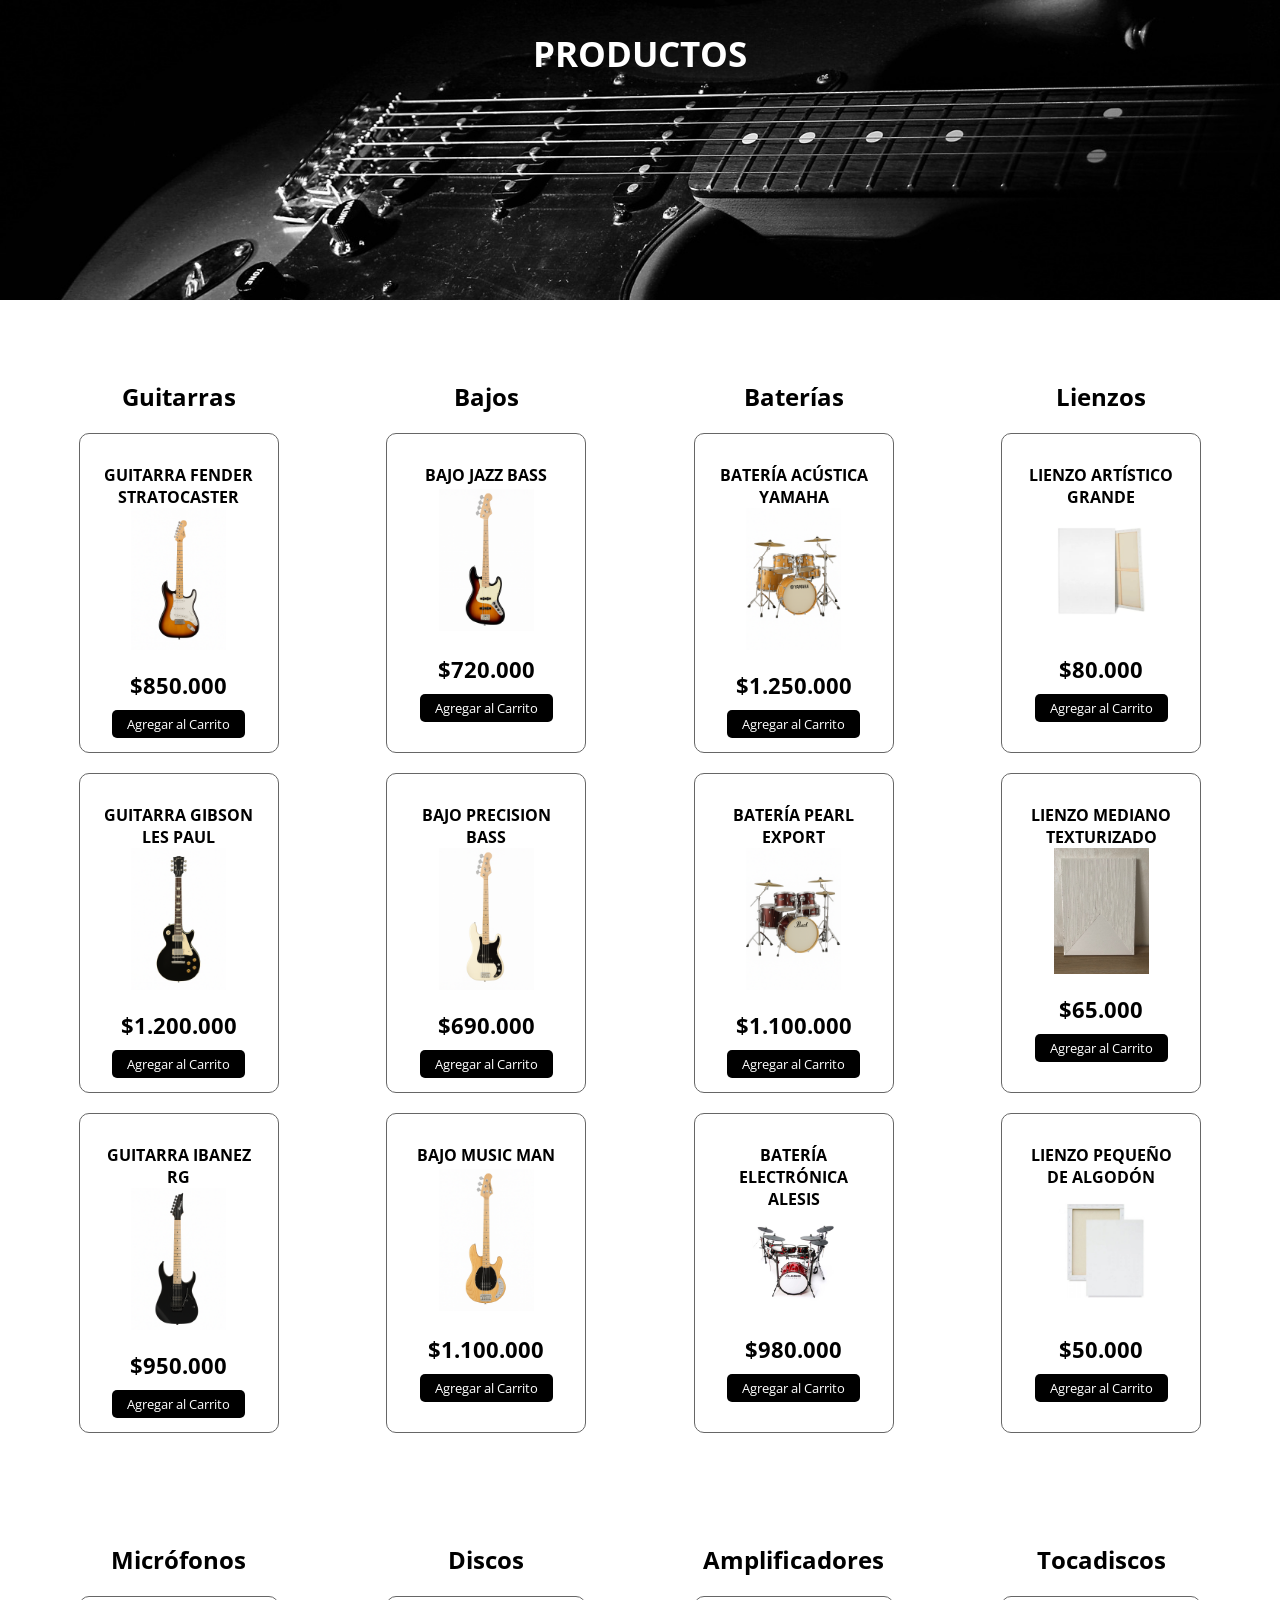
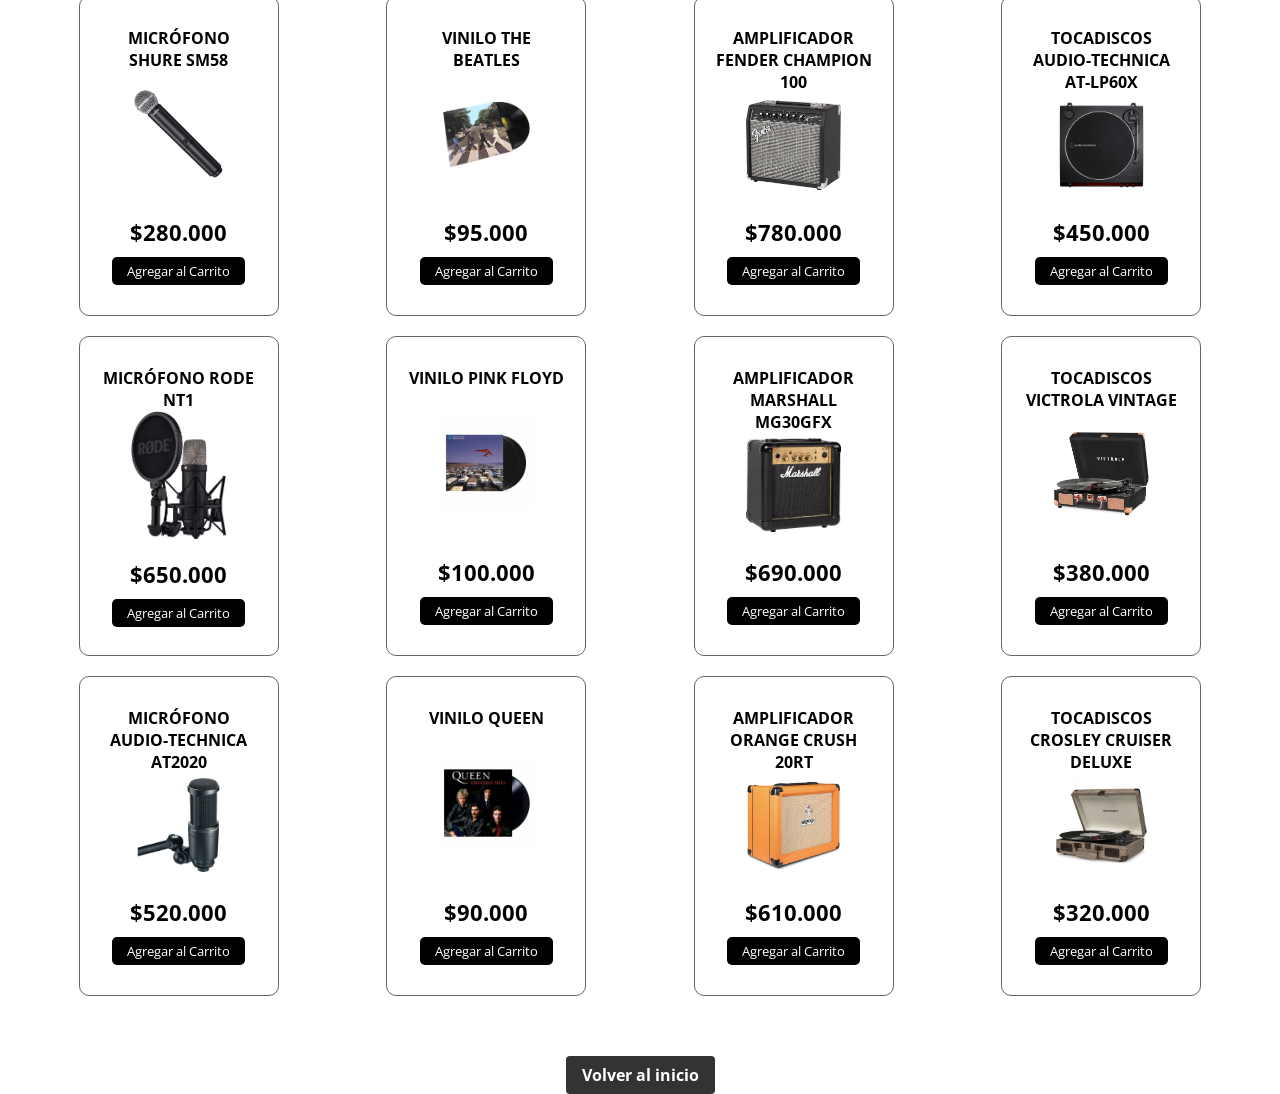
<file: Carrito.html>
<!DOCTYPE html>
<html lang="es">
<head>
    <meta charset="UTF-8">
    <meta http-equiv="X-UA-Compatible" content="IE=edge">
    <meta name="viewport" content="width=device-width, initial-scale=1.0">
    <link rel="stylesheet" href="https://cdnjs.cloudflare.com/ajax/libs/font-awesome/6.2.1/css/all.min.css" 
    integrity="sha512-MV7K8+y+gLIBoVD59lQIYicR65iaqukzvf/nwasF0nqhPay5w/9lJmVM2hMDcnK1OnMGCdVK+iQrJ7lzPJQd1w==" 
    crossorigin="anonymous" referrerpolicy="no-referrer" />
    <link rel="stylesheet" href="/css/estilo.css">
    <script src="/js/app.js" async></script>
    <title>Tienda Musical</title>
    <link rel="icon" type="image/x-icon" href="img/favicon.ico" />
</head>
<body>
    <header>
        <h1>PRODUCTOS</h1>
    </header>
    <section class="contenedor">
        <div class="contenedor-items">
            <div class="seccion">
                <h2 class="titulo-seccion">Guitarras</h2>
                <div class="grupo-items">
                    <div class="item">
                        <span class="titulo-item">Guitarra Fender Stratocaster</span>
                        <img src="img/Estratocaster.png" alt="" class="img-item">
                        <span class="precio-item">$850.000</span>
                        <button class="boton-item">Agregar al Carrito</button>
                    </div>
                    <div class="item">
                        <span class="titulo-item">Guitarra Gibson Les Paul</span>
                        <img src="img/Gibson.png" alt="" class="img-item">
                        <span class="precio-item">$1.200.000</span>
                        <button class="boton-item">Agregar al Carrito</button>
                    </div>
                    <div class="item">
                        <span class="titulo-item">Guitarra Ibanez RG</span>
                        <img src="img/Ibanez.png" alt="" class="img-item">
                        <span class="precio-item">$950.000</span>
                        <button class="boton-item">Agregar al Carrito</button>
                    </div>
                </div>
            </div>
            <div class="seccion">
                <h2 class="titulo-seccion">Bajos</h2>
                <div class="grupo-items">
                    <div class="item">
                        <span class="titulo-item">Bajo Jazz Bass</span>
                        <img src="img/Jazz bass.png" alt="" class="img-item">
                        <span class="precio-item">$720.000</span>
                        <button class="boton-item">Agregar al Carrito</button>
                    </div>
                    <div class="item">
                        <span class="titulo-item">Bajo Precision Bass</span>
                        <img src="img/Precision bass.png" alt="" class="img-item">
                        <span class="precio-item">$690.000</span>
                        <button class="boton-item">Agregar al Carrito</button>
                    </div>
                    <div class="item">
                        <span class="titulo-item">Bajo Music Man</span>
                        <img src="img/Music man.png" alt="" class="img-item">
                        <span class="precio-item">$1.100.000</span>
                        <button class="boton-item">Agregar al Carrito</button>
                    </div>
                </div>
            </div>
            <div class="seccion">
                <h2 class="titulo-seccion">Baterías</h2>
                <div class="grupo-items">
                    <div class="item">
                        <span class="titulo-item">Batería Acústica Yamaha</span>
                        <img src="img/Acustica yamaha.png" alt="" class="img-item">
                        <span class="precio-item">$1.250.000</span>
                        <button class="boton-item">Agregar al Carrito</button>
                    </div>
                    <div class="item">
                        <span class="titulo-item">Batería Pearl Export</span>
                        <img src="img/Pearl Export.png" alt="" class="img-item">
                        <span class="precio-item">$1.100.000</span>
                        <button class="boton-item">Agregar al Carrito</button>
                    </div>
                    <div class="item">
                        <span class="titulo-item">Batería Electrónica Alesis</span>
                        <img src="img/Alesis.jpg" alt="" class="img-item">
                        <span class="precio-item">$980.000</span>
                        <button class="boton-item">Agregar al Carrito</button>
                    </div>
                </div>
            </div>
            <div class="seccion">
                <h2 class="titulo-seccion">Lienzos</h2>
                <div class="grupo-items">
                    <div class="item">
                        <span class="titulo-item">Lienzo Artístico Grande</span>
                        <img src="img/Lienzo Grande.webp" alt="" class="img-item">
                        <span class="precio-item">$80.000</span>
                        <button class="boton-item">Agregar al Carrito</button>
                    </div>
                    <div class="item">
                        <span class="titulo-item">Lienzo Mediano Texturizado</span>
                        <img src="img/texturizado.avif" alt="" class="img-item">
                        <span class="precio-item">$65.000</span>
                        <button class="boton-item">Agregar al Carrito</button>
                    </div>
                    <div class="item">
                        <span class="titulo-item">Lienzo Pequeño de Algodón</span>
                        <img src="img/Algodon.jpg" alt="" class="img-item">
                        <span class="precio-item">$50.000</span>
                        <button class="boton-item">Agregar al Carrito</button>
                    </div>
                </div>
            </div>
            <div class="seccion">
                <h2 class="titulo-seccion">Micrófonos</h2>
                <div class="grupo-items">
                    <div class="item">
                        <span class="titulo-item">Micrófono Shure SM58</span>
                        <img src="img/Sm58.jpeg" alt="" class="img-item">
                        <span class="precio-item">$280.000</span>
                        <button class="boton-item">Agregar al Carrito</button>
                    </div>
                    <div class="item">
                        <span class="titulo-item">Micrófono Rode NT1</span>
                        <img src="img/NT1.avif" alt="" class="img-item">
                        <span class="precio-item">$650.000</span>
                        <button class="boton-item">Agregar al Carrito</button>
                    </div>
                    <div class="item">
                        <span class="titulo-item">Micrófono Audio-Technica AT2020</span>
                        <img src="img/AT2020.jpg" alt="" class="img-item">
                        <span class="precio-item">$520.000</span>
                        <button class="boton-item">Agregar al Carrito</button>
                    </div>
                </div>
            </div>
            <div class="seccion">
                <h2 class="titulo-seccion">Discos</h2>
                <div class="grupo-items">
                    <div class="item">
                        <span class="titulo-item">Vinilo The Beatles</span>
                        <img src="img/The beatels.webp" alt="" class="img-item">
                        <span class="precio-item">$95.000</span>
                        <button class="boton-item">Agregar al Carrito</button>
                    </div>
                    <div class="item">
                        <span class="titulo-item">Vinilo Pink Floyd</span>
                        <img src="img/Pink Floyd.jpeg" alt="" class="img-item">
                        <span class="precio-item">$100.000</span>
                        <button class="boton-item">Agregar al Carrito</button>
                    </div>
                    <div class="item">
                        <span class="titulo-item">Vinilo Queen</span>
                        <img src="img/Queen.jpeg" alt="" class="img-item">
                        <span class="precio-item">$90.000</span>
                        <button class="boton-item">Agregar al Carrito</button>
                    </div>
                </div>
            </div>
            <div class="seccion">
                <h2 class="titulo-seccion">Amplificadores</h2>
                <div class="grupo-items">
                    <div class="item">
                        <span class="titulo-item">Amplificador Fender Champion 100</span>
                        <img src="img/Fender.jpeg" alt="" class="img-item">
                        <span class="precio-item">$780.000</span>
                        <button class="boton-item">Agregar al Carrito</button>
                    </div>
                    <div class="item">
                        <span class="titulo-item">Amplificador Marshall MG30GFX</span>
                        <img src="img/Marshall.jpeg" alt="" class="img-item">
                        <span class="precio-item">$690.000</span>
                        <button class="boton-item">Agregar al Carrito</button>
                    </div>
                    <div class="item">
                        <span class="titulo-item">Amplificador Orange Crush 20RT</span>
                        <img src="img/Orange Crush.jpg" alt="" class="img-item">
                        <span class="precio-item">$610.000</span>
                        <button class="boton-item">Agregar al Carrito</button>
                    </div>
                </div>
            </div>
            <div class="seccion">
                <h2 class="titulo-seccion">Tocadiscos</h2>
                <div class="grupo-items">
                    <div class="item">
                        <span class="titulo-item">Tocadiscos Audio-Technica AT-LP60X</span>
                        <img src="img/Audi.jpeg" alt="" class="img-item">
                        <span class="precio-item">$450.000</span>
                        <button class="boton-item">Agregar al Carrito</button>
                    </div>
                    <div class="item">
                        <span class="titulo-item">Tocadiscos Victrola Vintage</span>
                        <img src="img/Vctrola.jpg" alt="" class="img-item">
                        <span class="precio-item">$380.000</span>
                        <button class="boton-item">Agregar al Carrito</button>
                    </div>
                    <div class="item">
                        <span class="titulo-item">Tocadiscos Crosley Cruiser Deluxe</span>
                        <img src="img/Crosley.jpg" alt="" class="img-item">
                        <span class="precio-item">$320.000</span>
                        <button class="boton-item">Agregar al Carrito</button>
                    </div>
                </div>
            </div>
        </div>
        <div class="carrito" id="carrito">
            <div class="header-carrito">
                <h2>Tu Carrito</h2>
            </div>
            <div class="carrito-items"></div>
            <div class="carrito-total">
                <div class="fila">
                    <strong>Tu Total</strong>
                    <span class="carrito-precio-total">$0</span>
                </div>
                <button class="btn-pagar">Pagar <i class="fa-solid fa-bag-shopping"></i></button>
            </div>
        </div>
    </section>
    <div style="text-align: center; margin-top: 10px;">
        <a href="/index.html" class="boton-volver" style="
            display: inline-block;
            padding: 8px 16px;
            background-color: #333;
            color: white;
            text-decoration: none;
            border-radius: 4px;
            font-weight: bold;
        ">
            Volver al inicio
        </a>
    </div>
</body>
</html>
</file>
<file: css/estilo.css>
@import url('https://fonts.googleapis.com/css2?family=Open+Sans:wght@300;400;500;600&family=Titillium+Web:wght@200;300;400;600;700&display=swap');
* {
    margin: 0;
    padding: 0;
    font-family: 'Open Sans';
}
header {
    background: url(/img/Portada.jpg);
    background-size: cover;
    background-position: center;
    height: 300px;
}
header h1 {
    text-align: center;
    font-size: 35px;
    color: #fff;
    padding: 30px 0;
}
.contenedor {
    max-width: 1200px;
    padding: 10px;
    margin: auto;
    display: flex;
    justify-content: space-between;
    contain: paint;
}
.contenedor .contenedor-items {
    margin-top: 30px;
    display: grid;
    grid-template-columns: repeat(auto-fit, minmax(220px, 1fr));
    grid-gap: 30px;
    width: 100%;
    transition: .3s;
}
.contenedor .contenedor-items .item {
    max-width: 200px;
    margin: auto;
    border: 1px solid #666;
    border-radius: 10px;
    padding: 20px;
    transition: .3s;
}
.contenedor .contenedor-items .item:hover {
    box-shadow: 0 0 10px #666;
    scale: 1.05;
}
.contenedor .contenedor-items .item .img-item {
    width: 100%;
}
.contenedor .contenedor-items .item .titulo-item {
    display: block;
    font-weight: bold;
    text-align: center;
    text-transform: uppercase;
}
.contenedor .contenedor-items .item .precio-item {
    display: block;
    text-align: center;
    font-weight: bold;
    font-size: 22px;
}
.contenedor .contenedor-items .item .boton-item {
    display: block;
    margin: 10px auto;
    border: none;
    background-color: black;
    color: #fff;
    padding: 5px 15px;
    border-radius: 5px;
    cursor: pointer;
}
.seccion {
    text-align: center;
    margin: 40px auto;
}
.titulo-seccion {
    font-size: 24px;
    margin-bottom: 20px;
}
.grupo-items {
    display: flex;
    flex-direction: row;
    gap: 20px;
    justify-content: center;
    align-items: center;
    flex-wrap: wrap;
}
.item {
    width: 200px;
    border: 1px solid #ccc;
    padding: 15px;
    border-radius: 8px;
}
.carrito {
    border: 1px solid #666;
    width: 35%;
    margin-top: 30px;
    border-radius: 10px;
    overflow: hidden;
    margin-bottom: auto;
    position: sticky !important;
    top: 0;
    transition: .3s;
    margin-right: -100%;
    opacity: 0;
}
.carrito .header-carrito {
    background-color: #000;
    color: #fff;
    text-align: center;
    padding: 30px 0;
}
.carrito .carrito-item {
    display: flex;
    align-items: center;
    position: relative;
    border-bottom: 1px solid #666;
    padding: 20px;
}
.carrito .carrito-item img {
    margin-right: 20px;
}
.carrito .carrito-item .carrito-item-titulo {
    display: block;
    font-weight: bold;
    margin-bottom: 10px;
    text-transform: uppercase;
}
.carrito .carrito-item .selector-cantidad {
    display: inline-block;
    margin-right: 25px;
}
.carrito .carrito-item .carrito-item-cantidad {
    border: none;
    font-size: 18px;
    background-color: transparent;
    display: inline-block;
    width: 30px;
    padding: 5px;
    text-align: center;
}
.carrito .carrito-item .selector-cantidad i {
    font-size: 18px;
    width: 32px;
    height: 32px;
    line-height: 32px;
    text-align: center;
    border-radius: 50%;
    border: 1px solid #000;
    cursor: pointer;
}
.carrito .carrito-item .carrito-item-precio {
    font-weight: bold;
    display: inline-block;
    font-size: 18px;
    margin-bottom: 5px;
}
.carrito .carrito-item .btn-eliminar {
    position: absolute;
    right: 15px;
    top: 15px;
    color: #000;
    font-size: 20px;
    width: 40px;
    height: 40px;
    line-height: 40px;
    text-align: center;
    border-radius: 50%;
    border: 1px solid #000;
    cursor: pointer;
    background: transparent;
    z-index: 20;
}
.carrito .carrito-item .btn-eliminar i {
    pointer-events: none;
}
.carrito-total {
    background-color: #f3f3f3;
    padding: 30px;
}
.carrito-total .fila {
    display: flex;
    justify-content: space-between;
    align-items: center;
    font-size: 22px;
    font-weight: bold;
    margin-bottom: 10px;
}
.carrito-total .btn-pagar {
    display: block;
    width: 100%;
    border: none;
    background: #000;
    color: #fff;
    border-radius: 5px;
    font-size: 18px;
    padding: 20px;
    display: flex;
    justify-content: space-between;
    align-items: center;
    cursor: pointer;
    transition: .3s;
}
.carrito-total .btn-pagar:hover {
    scale: 1.05;
}
@media screen and (max-width: 850px) {
    .contenedor {
        display: block;
    }
    .contenedor-items {
        width: 100% !important;
    }
    .carrito {
        width: 100%;
    }
}
.grupo-items {
    display: flex !important;
    flex-direction: row !important;
    gap: 20px;
    flex-wrap: wrap;
}
.item {
    flex: 0 0 auto;
    width: 200px;
    border: 1px solid #ccc;
    padding: 10px;
    box-sizing: border-box;
    text-align: center;
}
.img-item {
    max-width: 60%;
    height: auto;
}
.item {
    flex: 0 0 auto;
    width: 220px;
    height: 320px;
    border: 1px solid #ccc;
    border-radius: 10px;
    padding: 15px;
    box-sizing: border-box;
    text-align: center;
    display: flex;
    flex-direction: column;
    justify-content: space-between;
    transition: .3s;
}

.img-item {
    width: 100%;
    height: 180px;
    object-fit: contain;
    margin-bottom: 10px;
}

.titulo-item,
.precio-item,
.boton-item {
    margin-top: 10px;
}

.boton-item {
    background-color: #000;
    color: #fff;
    border: none;
    padding: 8px;
    border-radius: 5px;
    cursor: pointer;
}
.item {
    display: flex;
    flex-direction: column;
    align-items: center;
}
</file>
